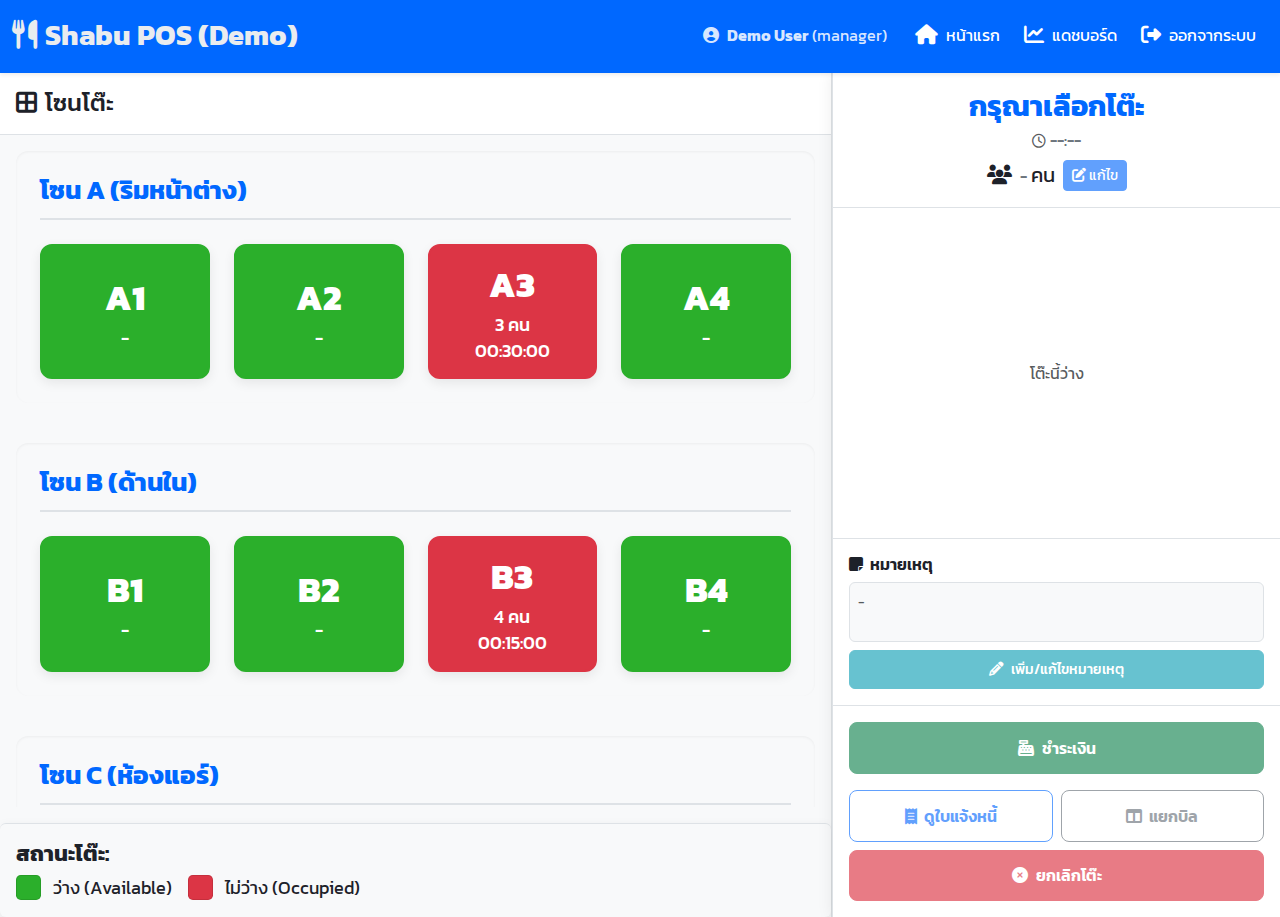
<file: index.html>
<!DOCTYPE html>
<html lang="th">
<head>
    <meta charset="UTF-8">
    <meta name="viewport" content="width=device-width, initial-scale=1.0">
    <title>Shabu Buffet POS - Pro (Demo)</title>
    <link href="https://cdn.jsdelivr.net/npm/bootstrap@5.1.3/dist/css/bootstrap.min.css" rel="stylesheet">
    <link rel="stylesheet" href="https://cdnjs.cloudflare.com/ajax/libs/font-awesome/6.1.1/css/all.min.css">
    <link rel="stylesheet" href="main_style.css?v=1.1">
</head>
<body>
    <nav class="main-nav navbar navbar-expand-lg navbar-dark bg-dark shadow-sm">
        <div class="container-fluid">
            <div class="nav-left">
                <a class="navbar-brand fw-bold" href="index.html">
                    <i class="fas fa-utensils me-2"></i>Shabu POS (Demo)
                </a>
            </div>
            <div class="nav-center"></div>
            <div class="nav-right">
                <div class="d-flex align-items-center" id="navbar-user-menu">
                    <span class="navbar-text me-3">
                        <i class="fas fa-user-circle me-1"></i>
                        <strong>Demo User</strong> (manager)
                    </span>
                    <a class="nav-link d-flex align-items-center" href="index.html" title="หน้าแรก"><i class="fas fa-home fa-lg me-2"></i>หน้าแรก</a>
                    <a class="nav-link d-flex align-items-center" href="dashboard.html" title="แดชบอร์ด"><i class="fas fa-chart-line fa-lg me-2"></i>แดชบอร์ด</a>
                    <a class="nav-link d-flex align-items-center" href="login.html" title="ออกจากระบบ"><i class="fas fa-sign-out-alt fa-lg me-2"></i>ออกจากระบบ</a>
                </div>
            </div>
        </div>
    </nav>

    <div class="d-flex vh-100-nav">
        <!-- Left Panel: Table Zone -->
        <div class="left-panel bg-light border-end">
            <div class="p-3 border-bottom bg-white">
                <h4 class="mb-0"><i class="fas fa-border-all me-2"></i>โซนโต๊ะ</h4>
            </div>
            <div id="tables-grid-container" class="p-3 flex-grow-1 overflow-auto">
                <!-- Visual zones and tables will be loaded here by script.js -->
            </div>
            <div class="table-status-legend p-3 mt-3 bg-light border-top rounded">
                <h5 class="mb-2">สถานะโต๊ะ:</h5>
                <div class="d-flex flex-wrap gap-3">
                    <div class="legend-item d-flex align-items-center">
                        <span class="legend-color-box bg-primary"></span>
                        <span>ว่าง (Available)</span>
                    </div>
                    <div class="legend-item d-flex align-items-center">
                        <span class="legend-color-box bg-success-occupied"></span>
                        <span>ไม่ว่าง (Occupied)</span>
                    </div>
                </div>
            </div>
        </div>

        <!-- Right Panel: Control & Billing -->
        <div class="right-panel bg-white border-start d-flex flex-column">
            <div class="p-3 border-bottom text-center">
                <h2 id="control-table-name" class="mb-1">กรุณาเลือกโต๊ะ</h2>
                <div id="control-table-info" class="text-muted small">
                    <span><i class="far fa-clock me-1"></i><span id="control-start-time">--:--</span></span>
                </div>
                <div id="customer-controls" class="mt-2">
                    <span class="fs-5"><i class="fas fa-users me-2"></i><strong id="control-customer-count" class="me-1">-</strong>คน</span>
                    <button id="btn-edit-customers" class="btn btn-primary btn-sm py-1 px-2" disabled><i class="fas fa-edit"></i> แก้ไข</button>
                </div>
            </div>

            <div id="bill-summary-panel" class="flex-grow-1 p-4 d-flex flex-column justify-content-center">
                 <div class="text-center p-5 text-muted">กรุณาเลือกโต๊ะ</div>
            </div>

            <div class="notes-section p-3 border-top">
                <h6><i class="fas fa-sticky-note me-1"></i> หมายเหตุ</h6>
                <div id="notes-display" class="text-muted small p-2 bg-light rounded" style="min-height: 60px;">-</div>
                <button id="btn-edit-notes" class="btn btn-info text-white w-100 mt-2" disabled><i class="fas fa-pencil-alt me-2"></i>เพิ่ม/แก้ไขหมายเหตุ</button>
            </div>

            <div class="control-buttons p-3 border-top">
                <div class="d-grid gap-2 mb-3">
                    <button id="btn-payment" class="btn btn-success btn-lg" disabled><i class="fas fa-cash-register me-2"></i>ชำระเงิน</button>
                </div>
                <div class="row g-2">
                    <div class="col-6"><button id="btn-check-bill" class="btn btn-outline-primary w-100" disabled><i class="fas fa-receipt me-1"></i> ดูใบแจ้งหนี้</button></div>
                    <div class="col-6"><button id="btn-split-bill" class="btn btn-outline-secondary w-100" disabled><i class="fas fa-columns me-1"></i> แยกบิล</button></div>
                </div>
                 <div class="d-grid gap-2 mt-2">
                    <button id="btn-cancel-bill" class="btn btn-danger w-100" disabled data-role-required="manager"><i class="fas fa-times-circle me-2"></i>ยกเลิกโต๊ะ</button>
                </div>
            </div>
        </div>
    </div>

    <!-- Modals -->
    <div class="modal fade" id="customer-count-modal" tabindex="-1">
        <div class="modal-dialog modal-dialog-centered">
            <div class="modal-content">
                <div class="modal-header">
                    <h5 class="modal-title">เปิดโต๊ะ <span id="modal-table-name"></span></h5>
                    <button type="button" class="btn-close" data-bs-dismiss="modal"></button>
                </div>
                <div class="modal-body">
                    <div class="row">
                        <div class="col-md-6">
                            <div class="mb-3">
                                <label for="modal-adult-input" class="form-label"><i class="fas fa-user me-2"></i>ผู้ใหญ่ (300)</label>
                                <input type="number" id="modal-adult-input" class="form-control form-control-lg text-center customer-input" min="0" value="1">
                            </div>
                        </div>
                        <div class="col-md-6">
                            <div class="mb-3">
                                <label for="modal-child-input" class="form-label"><i class="fas fa-child me-2"></i>เด็ก (150)</label>
                                <input type="number" id="modal-child-input" class="form-control form-control-lg text-center customer-input" min="0" value="0">
                            </div>
                        </div>
                    </div>
                    <div class="mb-3">
                        <label for="modal-promo-input" class="form-label"><i class="fas fa-gift me-2"></i>โปรโมชั่น (ทานฟรี)</label>
                        <input type="number" id="modal-promo-input" class="form-control form-control-lg text-center customer-input" min="0" value="0">
                    </div>
                    <div class="mb-3">
                        <label for="modal-start-time" class="form-label"><i class="far fa-clock me-2"></i>เวลาเปิดโต๊ะ</label>
                        <input type="datetime-local" id="modal-start-time" class="form-control">
                    </div>
                    <hr>
                    <div class="mb-3">
                        <label for="discount-percentage" class="form-label">ส่วนลด (%)</label>
                        <input type="number" id="discount-percentage" class="form-control customer-input" min="0" max="100">
                    </div>
                    <div id="modal-summary" class="text-center">
                        <h5 class="fw-bold">สรุปยอด</h5>
                        <p class="fs-5 mb-0">ยอดรวม: <span id="modal-subtotal-amount" class="fw-bold">0.00</span> บาท</p>
                        <p class="fs-5 mb-0">ส่วนลด: <span id="modal-discount-amount" class="fw-bold text-success">0.00</span> บาท</p>
                        <p class="fs-4 mb-0">ยอดสุทธิ: <span id="modal-total-amount" class="fw-bold text-danger">0.00</span> บาท</p>
                    </div>
                </div>
                <div class="modal-footer">
                    <button type="button" class="btn btn-secondary" data-bs-dismiss="modal">ยกเลิก</button>
                    <button type="button" id="confirm-open-table" class="btn btn-primary">ยืนยันเปิดโต๊ะ</button>
                </div>
            </div>
        </div>
    </div>

    <div class="modal fade" id="payment-modal" tabindex="-1">
        <div class="modal-dialog modal-dialog-centered">
            <div class="modal-content">
                <div class="modal-header">
                    <h5 class="modal-title">ชำระเงิน โต๊ะ <span id="payment-modal-table-name"></span></h5>
                    <button type="button" class="btn-close" data-bs-dismiss="modal"></button>
                </div>
                <div class="modal-body">
                    <div class="text-center mb-3">
                        <span class="fs-5">ยอดที่ต้องชำระ</span>
                        <h2 class="display-4 fw-bold text-danger" id="payment-total-amount">0.00</h2>
                    </div>
                    <div class="d-grid gap-2">
                        <button class="btn btn-success btn-lg payment-method-btn" data-method="cash"><i class="fas fa-money-bill-wave me-2"></i>เงินสด</button>
                        <button class="btn btn-info btn-lg payment-method-btn" data-method="qr_code"><i class="fas fa-qrcode me-2"></i>QR Code</button>
                    </div>
                </div>
            </div>
        </div>
    </div>

    <div class="modal fade" id="qr-code-modal" tabindex="-1">
        <div class="modal-dialog modal-dialog-centered">
            <div class="modal-content">
                <div class="modal-header">
                    <h5 class="modal-title">สแกนเพื่อชำระเงิน</h5>
                    <button type="button" class="btn-close" data-bs-dismiss="modal"></button>
                </div>
                <div class="modal-body text-center">
                    <p>โต๊ะ: <strong id="qr-modal-table-name"></strong></p>
                    <img id="qr-code-image" src="manu.png" alt="QR Code Placeholder" class="img-fluid mb-3" style="width: 200px;">
                    <p class="fs-4">ยอดชำระ: <strong id="qr-modal-amount" class="text-danger">0.00</strong> บาท</p>
                    <hr>
                    <p class="text-muted">พนักงานกรุณากดยืนยันหลังตรวจสอบยอดเงินเรียบร้อยแล้ว</p>
                    <div class="d-grid">
                        <button id="btn-confirm-qr-payment" class="btn btn-primary btn-lg">ยืนยันการชำระเงิน</button>
                    </div>
                </div>
            </div>
        </div>
    </div>

    <div class="modal fade" id="print-receipt-modal" tabindex="-1">
        <div class="modal-dialog modal-dialog-centered">
            <div class="modal-content">
                 <div class="modal-header d-print-none">
                    <h5 class="modal-title">ใบแจ้งหนี้</h5>
                    <button type="button" class="btn-close" data-bs-dismiss="modal"></button>
                </div>
                <div id="receipt-content" class="p-3">
                    <h5 class="text-center mb-3">ใบแจ้งหนี้ / ตรวจสอบรายการ</h5>
                    <p>โต๊ะ: <span id="receipt-table-name"></span></p>
                    <p>เวลา: <span id="receipt-time"></span></p>
                    <p>จำนวนลูกค้า: <span id="receipt-customer-count"></span> คน</p>
                    <hr>
                    <div id="receipt-items"></div>
                    <hr>
                    <div id="receipt-summary">
                        <!-- Summary will be injected by script.js -->
                    </div>
                    <p class="text-center small mt-3">กรุณาชำระเงินที่เคาน์เตอร์</p>
                </div>
                <div class="modal-footer d-print-none">
                     <button type="button" class="btn btn-secondary" data-bs-dismiss="modal">ปิด</button>
                     <button type="button" id="btn-do-print" class="btn btn-primary"><i class="fas fa-print"></i> พิมพ์</button>
                </div>
            </div>
        </div>
    </div>

    <div class="modal fade" id="split-bill-modal" tabindex="-1">
        <div class="modal-dialog modal-dialog-centered">
            <div class="modal-content">
                <div class="modal-header">
                    <h5 class="modal-title">แยกบิล โต๊ะ <span id="split-bill-table-name"></span></h5>
                    <button type="button" class="btn-close" data-bs-dismiss="modal"></button>
                </div>
                <div class="modal-body">
                    <p>ยอดรวมทั้งหมด: <strong id="split-bill-total" class="fs-5">0.00</strong> บาท</p>
                    <div class="mb-3">
                        <label for="split-count" class="form-label">หารจำนวน:</label>
                        <input type="number" id="split-count" class="form-control" min="2" value="2">
                    </div>
                    <p class="text-center fs-4">ยอดชำระต่อคน: <strong id="split-result" class="text-danger">0.00</strong> บาท</p>
                </div>
            </div>
        </div>
    </div>

    <script src="https://cdn.jsdelivr.net/npm/bootstrap@5.1.3/dist/js/bootstrap.bundle.min.js"></script>
    <script src="https://code.jquery.com/jquery-3.6.0.min.js"></script>
    <script> const userRole = 'manager'; </script>
    <script src="script_demo.js"></script>
</body>
</html>
</file>
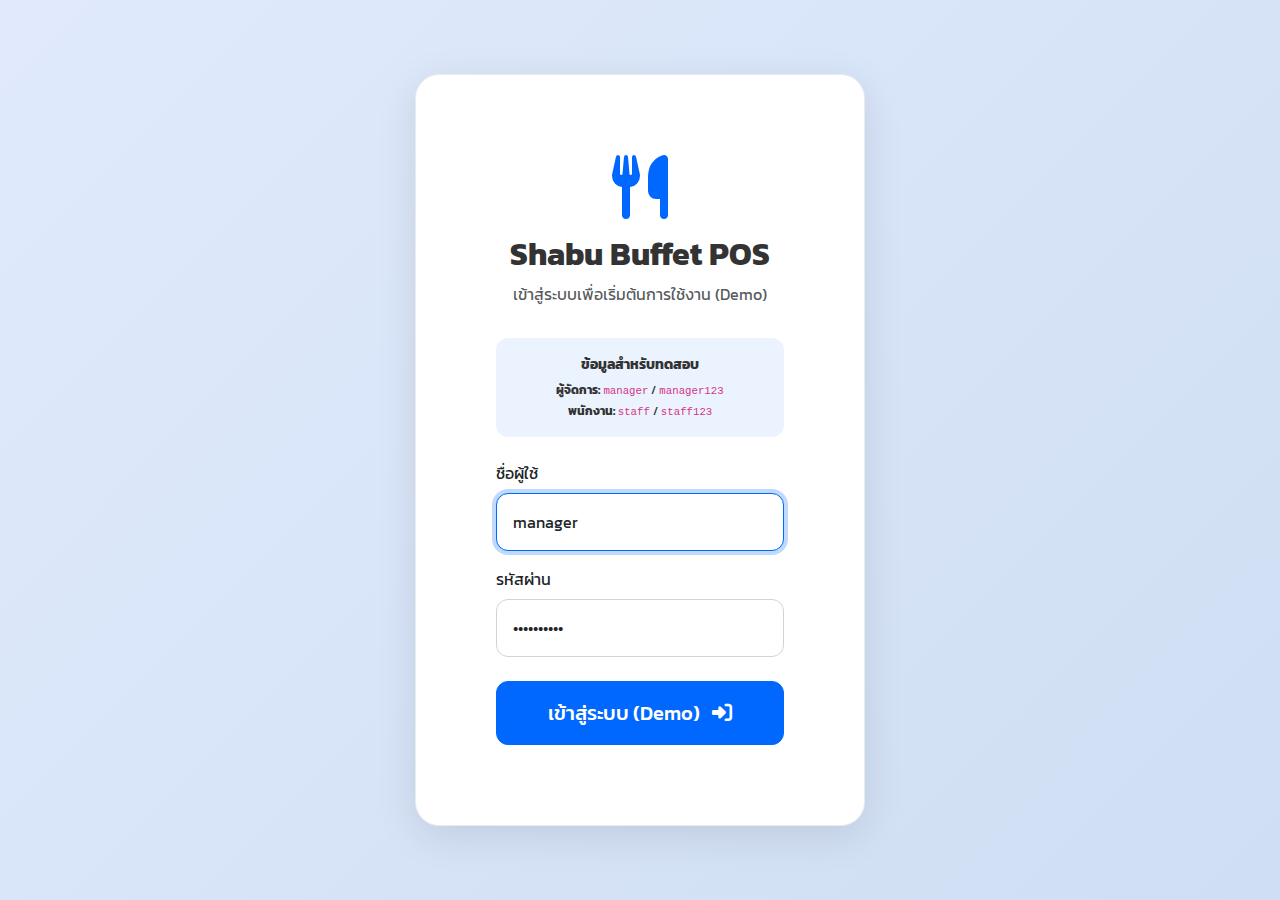
<file: login.html>
<!DOCTYPE html>
<html lang="th">
<head>
    <meta charset="UTF-8">
    <meta name="viewport" content="width=device-width, initial-scale=1.0">
    <title>เข้าสู่ระบบ - Shabu POS (Demo)</title>
    <link href="https://cdn.jsdelivr.net/npm/bootstrap@5.1.3/dist/css/bootstrap.min.css" rel="stylesheet">
    <link rel="stylesheet" href="https://cdnjs.cloudflare.com/ajax/libs/font-awesome/6.1.1/css/all.min.css">
    <style>
        @import url('https://fonts.googleapis.com/css2?family=Kanit:wght@300;400;500;700&display=swap');
        body {
            font-family: 'Kanit', sans-serif;
            background: linear-gradient(135deg, #e0eafc 0%, #cfdef3 100%);
            display: flex;
            justify-content: center;
            align-items: center;
            min-height: 100vh;
            margin: 0;
        }
        .login-container {
            width: 100%;
            max-width: 450px;
        }
        .login-card {
            background-color: #ffffff;
            border-radius: 1.5rem;
            box-shadow: 0 10px 40px rgba(0, 0, 0, 0.1);
            padding: 2rem;
            border: 1px solid #e9ecef;
        }
        .login-header {
            text-align: center;
            margin-bottom: 2rem;
        }
        .login-header .icon {
            font-size: 4rem;
            color: #0068ff;
        }
        .login-header h2 {
            font-weight: 700;
            color: #333;
        }
        .form-control {
            border-radius: 0.75rem;
            padding: 1rem;
            border: 1px solid #ced4da;
            transition: all 0.3s ease;
        }
        .form-control:focus {
            border-color: #0068ff;
            box-shadow: 0 0 0 0.25rem rgba(0, 104, 255, 0.25);
        }
        .btn-primary {
            background-color: #0068ff;
            border-color: #0068ff;
            border-radius: 0.75rem;
            padding: 1rem;
            font-weight: 500;
            transition: all 0.3s ease;
        }
        .btn-primary:hover {
            background-color: #0052cc;
            border-color: #0052cc;
            transform: translateY(-2px);
            box-shadow: 0 4px 15px rgba(0, 0, 0, 0.2);
        }
        .alert-info-custom {
            background-color: rgba(0, 104, 255, 0.08);
            border: none;
            color: #333;
            border-radius: 0.75rem;
        }
    </style>
</head>
<body>
    <div class="login-container">
        <div class="card login-card">
            <div class="card-body p-lg-5">
                <div class="login-header">
                    <i class="fas fa-utensils icon"></i>
                    <h2 class="mt-3">Shabu Buffet POS</h2>
                    <p class="text-muted">เข้าสู่ระบบเพื่อเริ่มต้นการใช้งาน (Demo)</p>
                </div>

                <div class="alert alert-info-custom small p-3 mb-4">
                    <p class="mb-1 text-center"><b>ข้อมูลสำหรับทดสอบ</b></p>
                    <ul class="list-unstyled mb-0 text-center">
                        <li><small><b>ผู้จัดการ:</b> <code>manager</code> / <code>manager123</code></small></li>
                        <li><small><b>พนักงาน:</b> <code>staff</code> / <code>staff123</code></small></li>
                    </ul>
                </div>

                <form action="index.html">
                    <div class="mb-3">
                        <label for="username" class="form-label">ชื่อผู้ใช้</label>
                        <input type="text" class="form-control" id="username" name="username" required autofocus value="manager">
                    </div>
                    <div class="mb-4">
                        <label for="password" class="form-label">รหัสผ่าน</label>
                        <input type="password" class="form-control" id="password" name="password" required value="manager123">
                    </div>
                    <div class="d-grid">
                        <button type="submit" class="btn btn-primary btn-lg">เข้าสู่ระบบ (Demo) <i class="fas fa-sign-in-alt ms-2"></i></button>
                    </div>
                </form>
            </div>
        </div>
    </div>
</body>
</html>
</file>
<file: main_style.css>
/* Google Font: Kanit */
@import url('https://fonts.googleapis.com/css2?family=Kanit:wght@300;400;500;600;700&display=swap');

:root {
    --font-family-sans-serif: 'Kanit', sans-serif;
    --bs-body-font-family: var(--font-family-sans-serif);

    /* Modern Color Palette */
    --primary-color: #0068ff; /* Deep Purple (for general accents) */
    --secondary-color: #6c757d; /* Muted Gray */
    --danger-color: #dc3545; /* Red for alerts/cancel */
    --info-color: #17a2b8; /* Teal for notes/info */

    --background-light: #f8f9fa; /* Very light gray background */
    --card-background: #ffffff; /* White for cards/panels */
    --text-dark: #212529; /* Dark text for readability */
    --text-light: #e9ecef; /* Light text for dark backgrounds */
    --border-light: #dee2e6; /* Light border color */

    /* New Table Status Colors */
    --table-available-bg: #2baf2b;
    --table-available-text: #ffffff;
    --table-available-border: #2baf2b;

    --table-occupied-bg: #90ee90; /* Light Green */
    --table-occupied-text: #006400; /* Dark Green */
    --table-occupied-border: #90ee90; /* Light Green */

    --table-selected-bg: #FF0000; /* Red */
    --table-selected-text: #ffffff; /* White */
    --table-selected-border: #FF0000; /* Red */
}

body {
    font-size: 1rem;
    background-color: var(--background-light);
    color: var(--text-dark);
}

/* Navigation Bar */
.main-nav {
    background-color: #0068ff !important;
    border-bottom: 4px solid var(--primary-color);
    box-shadow: 0 2px 10px rgba(0, 0, 0, 0.1);
}

/* New Navbar structure styles */
.main-nav .container-fluid {
    display: flex;
    justify-content: space-between;
    align-items: center;
}

.nav-left, .nav-right {
    flex: 1;
}

.nav-center {
    flex-shrink: 0;
}

.nav-left {
    display: flex;
    justify-content: flex-start; /* Align brand to the left */
}

.nav-right {
    display: flex;
    justify-content: flex-end; /* Align user menu to the right */
}

#navbar-user-menu {
    color: white;
    display: flex;
    align-items: center;
}

#navbar-user-menu .navbar-text {
    color: rgba(255, 255, 255, 0.85);
    white-space: nowrap; /* Prevent wrapping */
}

#navbar-user-menu .nav-link {
    color: white;
    padding: 0.5rem 0.75rem;
    transition: background-color 0.2s ease-in-out;
    border-radius: 0.375rem;
    white-space: nowrap; /* Prevent wrapping */
}

#navbar-user-menu .nav-link:hover {
    background-color: rgba(255, 255, 255, 0.15);
}

.navbar-brand {
    font-size: 1.8rem;
    font-weight: 700;
    color: var(--text-light) !important;
}

.dropdown-menu {
    background-color: #495057; /* Slightly lighter dark for dropdown */
    border: none;
    box-shadow: 0 5px 15px rgba(0, 0, 0, 0.2);
}

.dropdown-item {
    color: var(--text-light);
    font-size: 1rem;
    padding: 0.75rem 1.25rem;
}

.dropdown-item:hover {
    background-color: var(--primary-color);
    color: #fff;
}

.vh-100-nav {
    height: calc(100vh - 56px); /* Standard Bootstrap navbar height */
}

/* Panels */
.left-panel, .right-panel {
    background-color: var(--card-background);
    box-shadow: 0 0 15px rgba(0,0,0,0.08);
}

.left-panel {
    width: 65%;
    display: flex;
    flex-direction: column;
    border-right: 1px solid var(--border-light);
}

.right-panel {
    width: 35%;
    min-width: 420px;
    display: flex;
    flex-direction: column; /* Ensure flex layout */
    overflow-y: auto; /* Add scroll for overflow content */
}

/* Table Zones */
.zone-container {
    margin-bottom: 2.5rem;
    padding: 1.5rem;
    background-color: var(--background-light);
    border-radius: 0.75rem;
    box-shadow: inset 0 1px 3px rgba(0,0,0,0.05);
}

.zone-title {
    font-size: 1.6rem;
    font-weight: 700;
    padding-bottom: 0.75rem;
    border-bottom: 2px solid var(--border-light);
    margin-bottom: 1.5rem;
    color: var(--primary-color);
}

.tables-grid {
    display: grid;
    grid-template-columns: repeat(auto-fill, minmax(150px, 1fr));
    gap: 1.5rem;
}

.table-box {
    border-radius: 0.75rem;
    border: 2px solid var(--border-light);
    aspect-ratio: 1 / 0.8;
    display: flex;
    flex-direction: column;
    justify-content: center;
    align-items: center;
    cursor: pointer;
    
    font-weight: 600;
    padding: 0.75rem;
    position: relative;
    box-shadow: 0 4px 12px rgba(0,0,0,0.08);
}

.table-box:hover {
    transform: translateY(-7px) scale(1.02); /* Lift and slightly enlarge */
    box-shadow: 0 12px 25px rgba(0,0,0,0.25); /* Stronger, more diffused shadow */
}

.table-box.status-available {
    background-color: var(--table-available-bg);
    color: var(--table-available-text);
    border-color: var(--table-available-border);
}

.table-box.status-occupied {
    background-color: #dc3545; /* Red */
    color: #ffffff; /* White text */
    border-color: #dc3545; /* Red border (same as background) */
}



.table-name {
    font-size: 2.2rem;
    font-weight: 800;
}

.table-time, .table-customer-count {
    font-size: 1.1rem;
    font-weight: 500;
    color: inherit; /* Inherit color from parent .table-box */
}

/* Right Panel Enhancements */
#control-table-name {
    font-size: 1.8rem; /* Compact size */
    font-weight: 700;
    color: var(--primary-color);
}

#control-start-time, #control-customer-count {
    font-size: 1rem; /* Compact size */
    font-weight: 500;
    color: var(--secondary-color);
}

#customer-controls {
    display: flex;
    justify-content: center;
    align-items: center;
    gap: 0.5rem; /* Tighter gap */
}

#bill-summary-panel {
    flex-grow: 1; /* This is the key change */
    display: flex;
    flex-direction: column;
    justify-content: center;
}

#bill-summary-panel .summary-item .value {
    font-size: 2.5rem; /* Compact size */
    font-weight: 700;
    color: var(--danger-color);
}

.notes-section h6 {
    font-size: 1rem; /* Compact size */
    font-weight: 600;
    color: var(--text-dark);
}

.notes-section #notes-display {
    white-space: pre-wrap;
    max-height: 100px; /* Reduced max height */
    overflow-y: auto;
    font-size: 0.9rem; /* Compact size */
    color: var(--text-dark);
    background-color: var(--background-light);
    border-radius: 0.5rem;
    padding: 0.5rem; /* Reduced padding */
    border: 1px solid var(--border-light);
}

#btn-edit-notes {
    background-color: var(--info-color);
    border-color: var(--info-color);
    font-size: 0.9rem; /* Compact size */
    padding: 0.5rem 1rem; /* Reduced padding */
    font-weight: 500;
}

#btn-edit-notes:hover {
    opacity: 0.9;
}

.control-buttons .btn {
    font-size: 1rem; /* Compact size */
    padding: 0.8rem 1.2rem; /* Reduced padding */
    font-weight: 600;
    border-radius: 0.5rem;
}

/* Modal Styles */
.modal-content {
    border-radius: 1rem;
    box-shadow: 0 10px 30px rgba(0,0,0,0.2);
}

#bill-details-modal .modal-dialog {
    max-width: 800px;
    width: 90%;
}

.modal-header {
    border-bottom: none;
    padding: 1.5rem;
}

.modal-title {
    font-size: 1.8rem;
    font-weight: 700;
    color: var(--primary-color);
}

.modal-body {
    padding: 1.5rem;
}

.modal-footer {
    border-top: none;
    padding: 1.5rem;
}

/* Print receipt */
@media print {
    /* Hide all elements on the page by default */
    body > *:not(.modal-printer) {
        display: none !important;
    }

    /* Create a dedicated print container */
    .modal-printer {
        display: block !important;
        position: absolute;
        top: 0;
        left: 0;
        width: 100%;
    }

    /* Ensure the content inside is visible */
    .modal-printer * {
        visibility: visible !important;
    }

    /* Reset modal styles that interfere with printing */
    .modal, .modal-dialog, .modal-content {
        width: auto !important;
        height: auto !important;
        box-shadow: none !important;
        border: none !important;
    }

    /* Hide unnecessary parts of the modal */
    .modal-header, .modal-footer {
        display: none !important;
    }
}

/* Responsive adjustments */
@media (max-width: 992px) {
    .left-panel, .right-panel {
        width: 100%;
        min-width: unset;
    }
    .d-flex.vh-100-nav {
        flex-direction: column;
        height: auto;
    }
    .tables-grid {
        grid-template-columns: repeat(auto-fill, minmax(120px, 1fr));
        gap: 1rem;
    }
    .table-box {
        padding: 0.6rem;
    }
    .table-name {
        font-size: 1.8rem;
    }
    #control-table-name {
        font-size: 2rem;
    }
    .summary-item .value {
        font-size: 3rem;
    }
    .control-buttons .btn {
        font-size: 1.1rem;
        padding: 1rem 1.5rem;
    }
}

@media (max-width: 576px) {
    .tables-grid {
        grid-template-columns: repeat(auto-fill, minmax(100px, 1fr));
    }
    .table-name {
        font-size: 1.5rem;
    }
    .table-time, .table-customer-count {
        font-size: 0.9rem;
    }
    #control-table-name {
        font-size: 1.8rem;
    }
    .summary-item .value {
        font-size: 2.5rem;
    }
    .control-buttons .btn {
        font-size: 1rem;
        padding: 0.8rem 1.2rem;
    }
}

/* Table Status Legend */
.table-status-legend {
    background-color: var(--card-background);
    border-radius: 0.75rem;
    box-shadow: 0 4px 12px rgba(0,0,0,0.08);
    padding: 1.5rem;
    margin-top: 2rem;
}

.table-status-legend h5 {
    font-size: 1.4rem;
    font-weight: 700;
    color: var(--text-dark);
    margin-bottom: 1rem;
}

.legend-item {
    font-size: 1.1rem;
    color: var(--text-dark);
}

.legend-color-box {
    width: 25px;
    height: 25px;
    border-radius: 0.3rem;
    margin-right: 0.75rem;
    border: 1px solid rgba(0,0,0,0.1);
}

.legend-color-box.bg-primary {
    background-color: var(--table-available-bg) !important; /* Use new available color */
}

.legend-color-box.bg-success-occupied {
    background-color: #dc3545 !important; /* Use actual occupied color (red) */
}

.legend-color-box.bg-danger {
    background-color: var(--table-selected-border) !important; /* Use new selected border color */
}
:root {
    --body-bg: #f0f2f5;
    --card-bg: #ffffff;
    --text-dark: #1d2129;
    --text-muted: #606770;
    --border-color: #e9ebee;
    --primary-color: #0068ff;
    --success-color: #28a745;
}

body {
    background-color: var(--body-bg);
    color: var(--text-dark);
}

.main-content {
    width: 100%;
}

.summary-card .summary-icon {
    width: 60px;
    height: 60px;
    border-radius: 50%;
    display: flex;
    align-items: center;
    justify-content: center;
}

.summary-card .card-title {
    font-size: 1.75rem;
}

.card {
    border-radius: 1rem; /* Increased border radius for a softer look */
    border: none; /* Remove all borders from cards */
    box-shadow: 0 4px 12px rgba(0,0,0,0.08);
}

.card-header {
    background-color: var(--card-bg);
    border-bottom: 1px solid var(--border-color);
    padding-top: 1.25rem;
    padding-bottom: 1.25rem;
}

.table-responsive {
    max-height: 600px; /* Adjust as needed */
    overflow-y: auto;
}

.table-card {
    overflow: hidden;
}

.table {
    border-collapse: separate;
    border-spacing: 0;
}

.table thead th {
    background-color: #f7f7f7; /* Lighter header for contrast */
    border-bottom: 2px solid var(--border-color);
    font-weight: 700;
    font-size: 0.8rem;
    text-transform: uppercase;
    letter-spacing: 0.5px;
    padding-top: 1rem;
    padding-bottom: 1rem;
    position: sticky;
    top: 0;
    z-index: 1;
}

.table tbody tr {
    border-bottom: 1px solid var(--border-color);
}

.table tbody tr:last-child {
    border-bottom: none;
}

.table td {
    vertical-align: middle;
    padding: 1.25rem 1rem;
}

.table tbody tr:hover {
    background-color: #f8f9fa;
}

.table .btn-view-details {
    font-size: 0.8rem;
    font-weight: 600;
    padding: 0.3rem 0.8rem;
    border-radius: 20px; /* Pill-shaped buttons */
    transition: all 0.2s ease;
}

.table .btn-view-details:hover {
    transform: translateY(-2px);
    box-shadow: 0 4px 8px rgba(0,0,0,0.1);
}

#paid-bills-table-body .fw-bold {
    color: var(--primary-color);
}

.table th:first-child, .table td:first-child {
    padding-left: 1.5rem;
}

.table th:last-child, .table td:last-child {
    padding-right: 1.5rem;
}

.modal-header {
    border-bottom: 1px solid var(--border-color);
}

.modal-title {
    font-weight: 600;
}

.modal-body {
    padding: 2rem;
}

/* Bill Details in Modal */
#bill-details-content h5 {
    font-weight: bold;
    color: var(--primary-color);
}

#bill-details-content .receipt-details p {
    margin-bottom: 0.5rem;
}

#bill-details-content .receipt-items {
    margin-top: 1.5rem;
}

#bill-details-content .receipt-total {
    margin-top: 1.5rem;
    padding-top: 1rem;
    border-top: 2px dashed var(--border-color);
}

#bill-details-content .receipt-total h4 {
    font-weight: bold;
}
</file>
